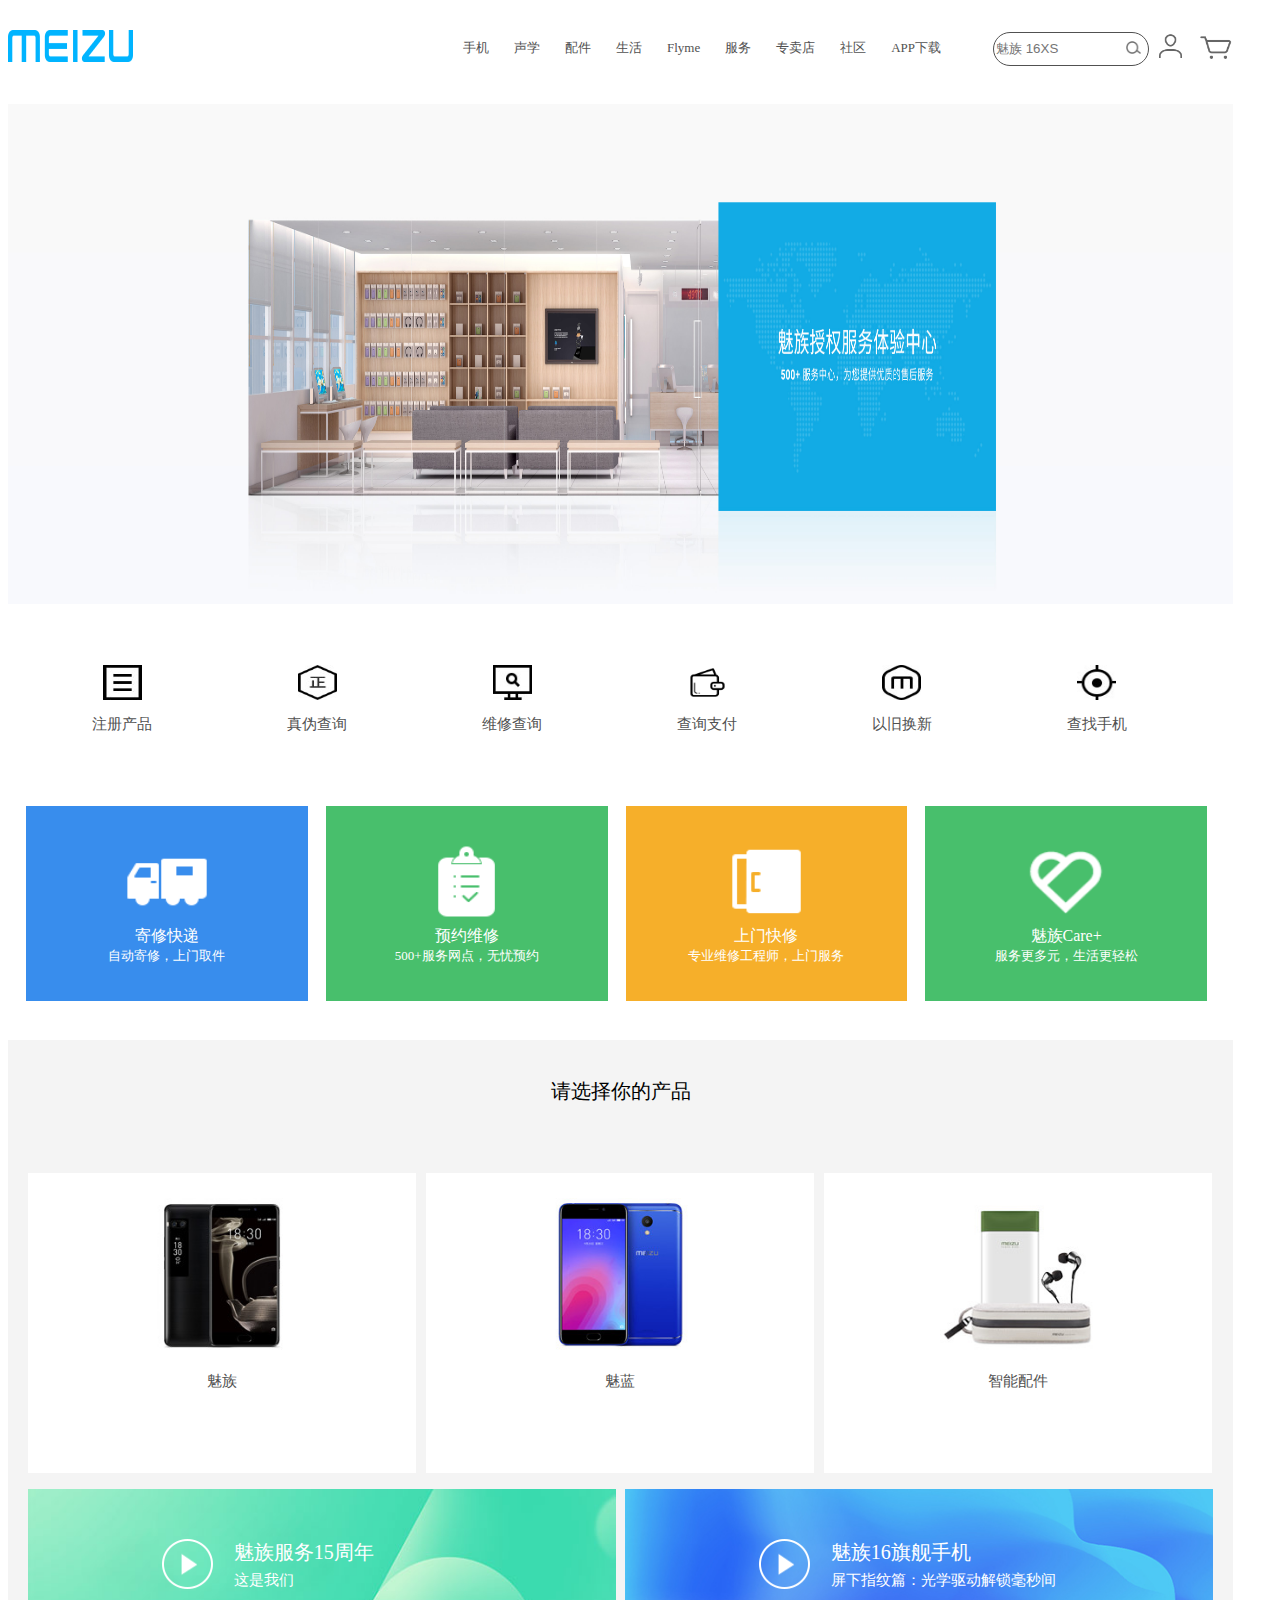
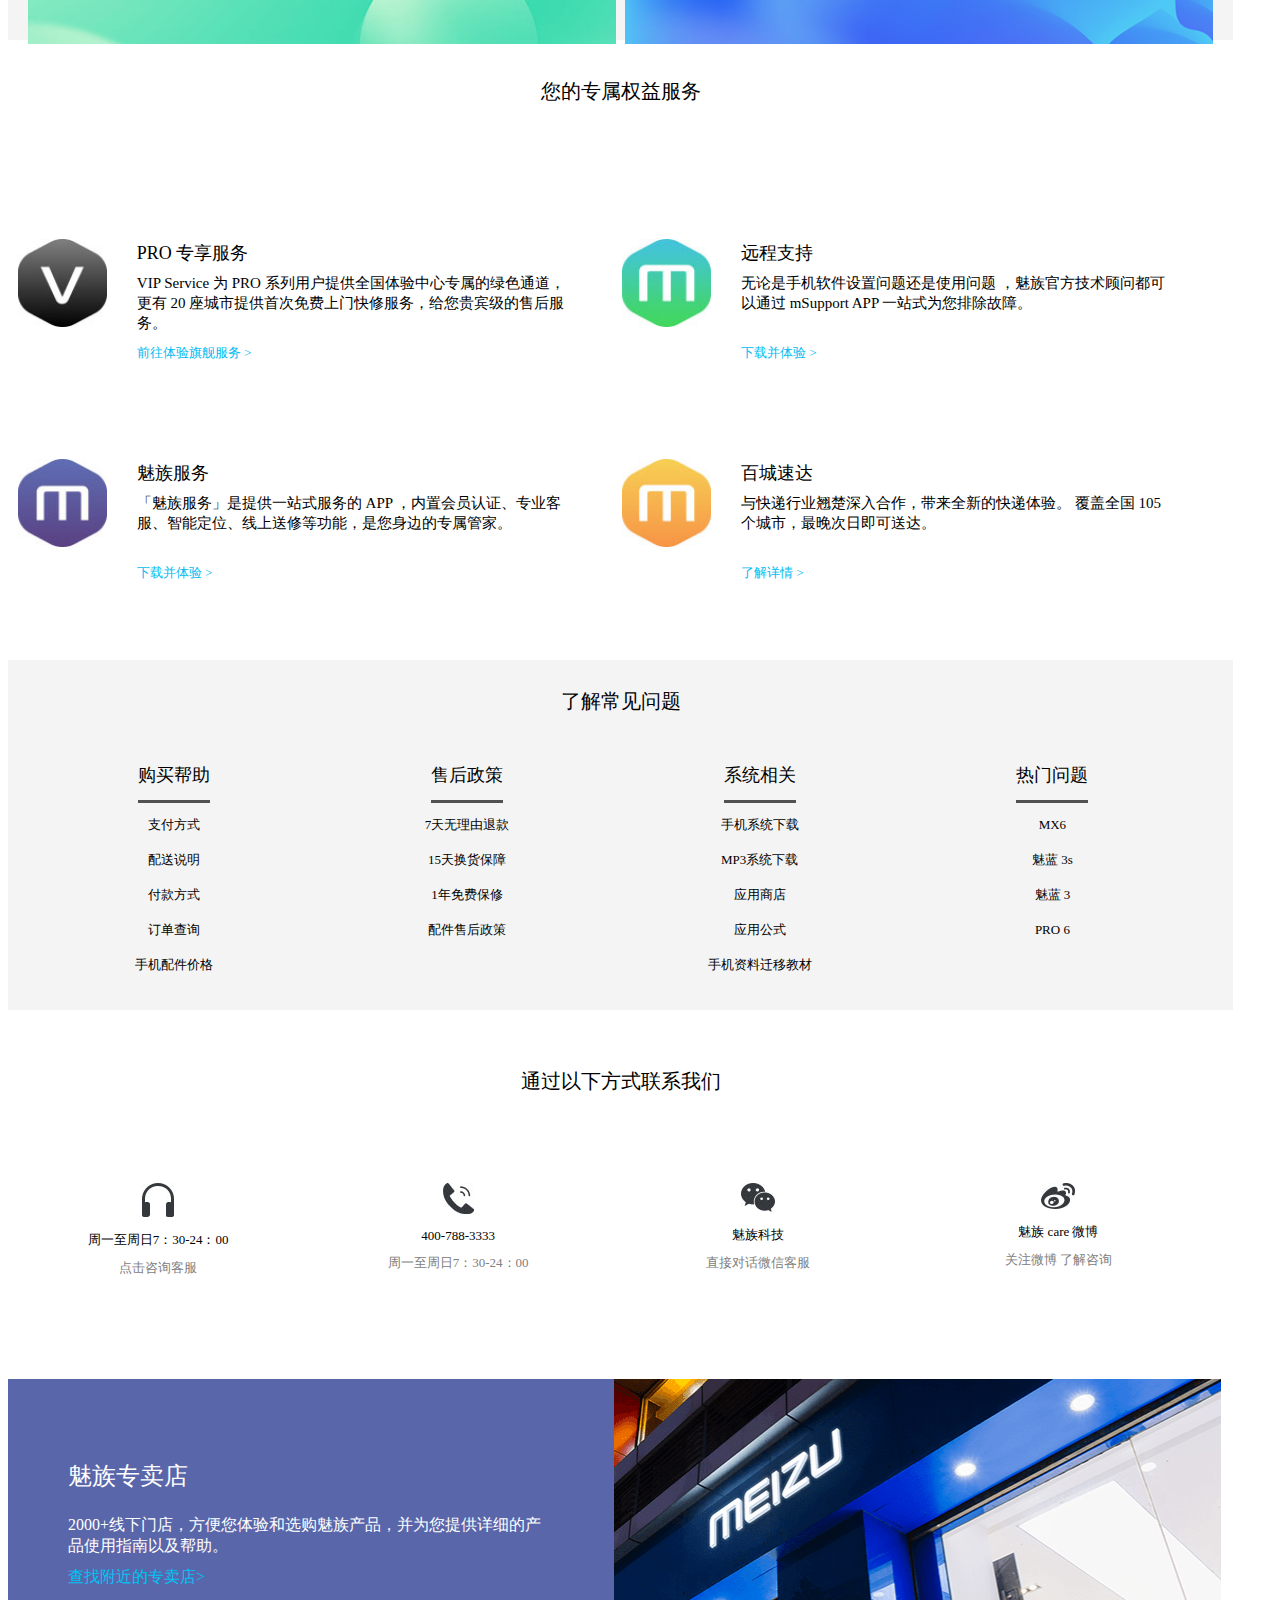
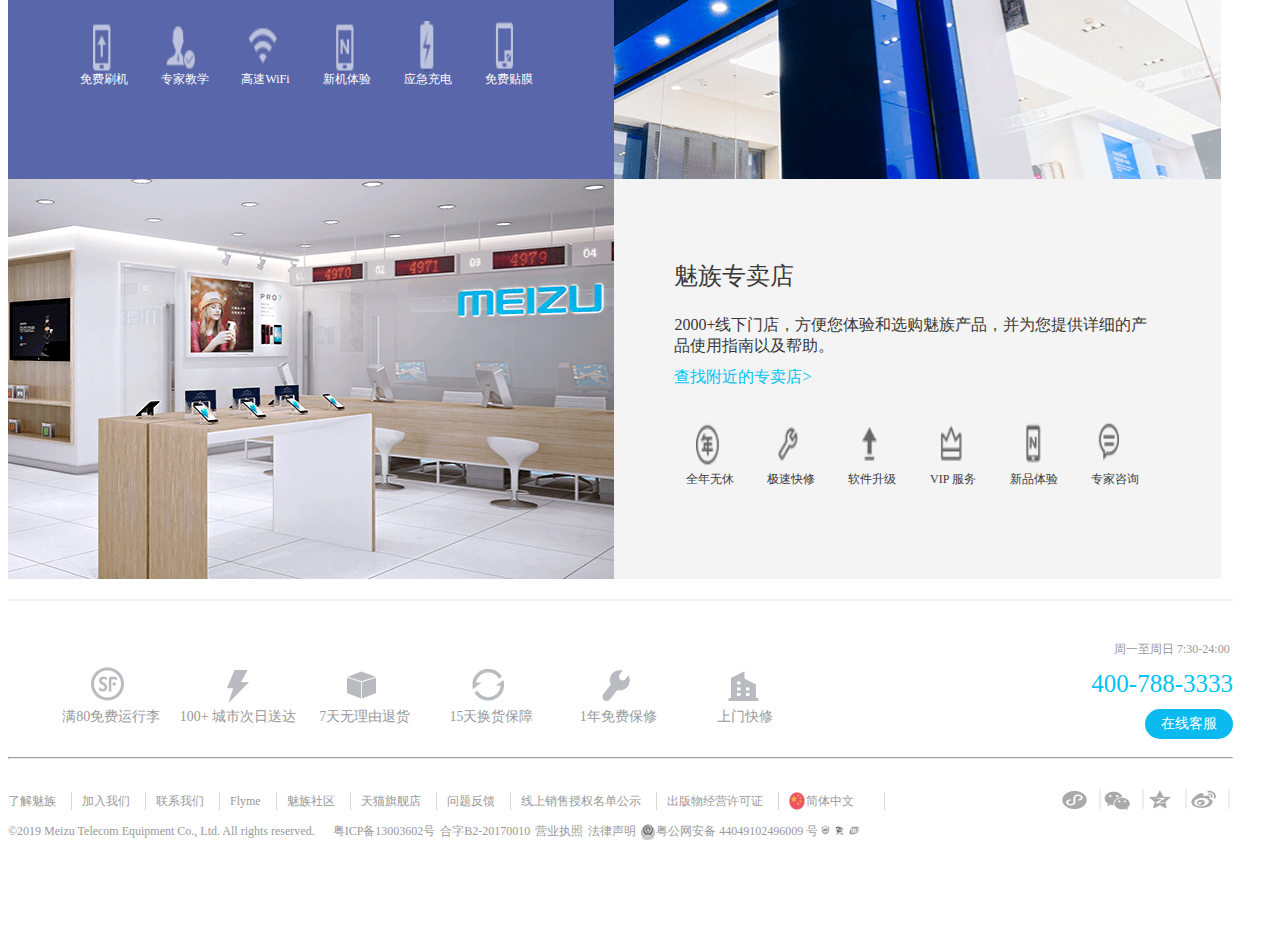
<file: index_service.html>
<!DOCTYPE html>
<html>
	<head>
		<meta charset="UTF-8">
		<title>服务支持-魅族官网</title>
		<link rel="stylesheet" href="css/index_service.css" />
	</head>
	<body>
	<div class="container theme-white">
		<div id="mz-header-container" >			
			<div class="mz-header">
    			<div class="mz-header-wrap-1240">
				    <div class="mz-header-logo">
			    		<a href="#">
				    <!--		<img src="img/mz-header/logo.png" />-->
					    </a>
				    </div>
				    <a class="mz-header-item mz-header-cart" id="mz-header-cart" href="#">
				    	
				    </a>
				    <div class="mz-header-item mz-header-user" id="mz-header-user">
				    	
				    </div>
			    	<div class="mz-header-item mz-header-search" id="mz-header-search">
			    		<input type="text" placeholder="魅族 16XS" />
			    		<a class="mz-header-icon-search"></a>
			    	</div>
			    	<div class="header-nav">
                    <ul class="mz-header-link" id="mz-header-link">
			    		<li id="mz-header-link-product-hd1" class="mz-header-link-product">
			    			<a class="mz-header-link-product-a" href="#">手机</a>
			    			<div id="mz-header-sub-hd1" class="mz-header-sub">
				                <ul class="mz-header-sub-wrap">
			    					<li>
			    						<div class="hd1-phone">
			    							<a href="#"></a>
			    						</div>
			    						<div class="title ">魅族16XS</div>
			    						<div class="price">￥1499</div>
			    					</li>
			    					<li>
			    						<div class="hd2-phone">
			    							<a href="#"></a>
			    						</div>
			    						<div class="title">魅族 16s</div>
			    						<div class="price">￥2699</div>
			    					</li>
			    					<li>
			    						<div class="hd3-phone">
			    							<a href="#"></a>
			    						</div>
			    						<div class="title">魅族 Note9</div>
			    						<div class="price">￥1199</div>
			    					</li>
			    					<li>
			    						<div class="hd4-phone">
			    							<a href="#"></a>
			    						</div>
			    						<div class="title">魅族 16th</div>
			    						<div class="price">￥2298</div>
			    					</li>
			    					<li>
			    						<div class="hd5-phone">
			    							<a href="#"></a>
			    						</div>
			    						<div class="title">魅族 16X</div>
			    						<div class="price">￥1598</div>
			    					</li>
			    					<li>
			    						<div class="hd6-phone">
			    							<a href="#"></a>
			    						</div>
			    						<div class="title">魅族  X8</div>
			    						<div class="price">￥1298</div>
			    					</li>
			    					<li>
			    						<div class="hd7-phone">
			    							<a href="#"></a>
			    						</div>
			    						<div class="title">魅族  Note8</div>
			    						<div class="price">￥999</div>
			    					</li>
			    					<li>
			    						<div class="hd8-phone">
			    							<a href="#"></a>
			    						</div>
			    						<div class="title">魅族  15</div>
			    						<div class="price">￥1498</div>
			    					</li>
			    					
			    				</ul>
			                </div>
			    		</li>
			    		<li id="mz-header-link-product-hd2" class="mz-header-link-product">
			    			<a class="mz-header-link-product-a" href="#">声学</a>
			    			<div id="mz-header-sub-hd2" class="mz-header-sub">
				                <ul class="mz-header-sub-wrap">
			    					<li>
			    						<div class="hd1-voice">
			    							<a href="#"></a>
			    						</div>
			    						<div class="title ">魅族  EP2C 耳机</div>
			    						<div class="price">￥129</div>
			    					</li>
			    					<li>
			    						<div class="hd2-voice">
			    							<a href="#"></a>
			    						</div>
			    						<div class="title">魅族 POP2 真无线蓝牙耳机</div>
			    						<div class="price">￥399</div>
			    					</li>
			    					<li>
			    						<div class="hd3-voice">
			    							<a href="#"></a>
			    						</div>
			    						<div class="title">魅族 HIFI 解码耳放</div>
			    						<div class="price">￥169</div>
			    					</li>
			    					<li>
			    						<div class="hd4-voice">
			    							<a href="#"></a>
			    						</div>
			    						<div class="title">魅族 EP63NC 无线降噪耳机</div>
			    						<div class="price">￥499</div>
			    					</li>
			    					<li>
			    						<div class="hd5-voice">
			    							<a href="#"></a>
			    						</div>
			    						<div class="title">魅族 Flow Bass 三单元耳机</div>
			    						<div class="price">￥379</div>
			    					</li>
			    					<li>
			    						<div class="hd6-voice">
			    							<a href="#"></a>
			    						</div>
			    						<div class="title">魅族 LIVE 四单元动铁耳机</div>
			    						<div class="price">￥1099</div>
			    					</li>
			    					<li>
			    						<div class="hd7-voice">
			    							<a href="#"></a>
			    						</div>
			    						<div class="title">魅族 HALO 激光蓝牙耳机</div>
			    						<div class="price">￥499</div>
			    					</li>
			    					<li>
			    						<div class="hd8-voice">
			    							<a href="#"></a>
			    						</div>
			    						<div class="title">魅蓝 EP52 蓝牙耳机</div>
			    						<div class="price">￥199</div>
			    					</li>
			    					
			    				</ul>
			                </div>
			    		</li>
			    		<li id="mz-header-link-product-hd3" class="mz-header-link-product">
			    			<a class="mz-header-link-product-a" href="#">配件</a>
			    			<div id="mz-header-sub-hd3" class="mz-header-sub">
				                <ul class="mz-header-sub-wrap">
			    					<li>
			    						<div class="hd1-fittings">
			    							<a href="#"></a>
			    						</div>
			    						<div class="title ">魅族 16s 壳膜套装</div>
			    						<div class="price">￥39</div>
			    					</li>
			    					<li>
			    						<div class="hd2-fittings">
			    							<a href="#"></a>
			    						</div>
			    						<div class="title">魅族移动电源3</div>
			    						<div class="price">￥79</div>
			    					</li>
			    					<li>
			    						<div class="hd3-fittings">
			    							<a href="#"></a>
			    						</div>
			    						<div class="title">魅族无线充电器</div>
			    						<div class="price">￥99</div>
			    					</li>
			    					<li>
			    						<div class="hd4-fittings">
			    							<a href="#"></a>
			    						</div>
			    						<div class="title">魅族 Type-C 2.0数据线</div>
			    						<div class="price">￥49</div>
			    					</li>
			    					<li>
			    						<div class="hd5-fittings">
			    							<a href="#"></a>
			    						</div>
			    						<div class="title">魅族 Micro USB 数据线</div>
			    						<div class="price">￥29</div>
			    					</li>
			    					<li>
			    						<div class="hd6-fittings">
			    							<a href="#"></a>
			    						</div>
			    						<div class="title">快充电源适配器（UP0830S）</div>
			    						<div class="price">￥69</div>
			    					</li>
			    					<li>
			    						<div class="hd7-fittings">
			    							<a href="#"></a>
			    						</div>
			    						<div class="title">魅族 16th 高透保护膜</div>
			    						<div class="price">￥19</div>
			    					</li>
			    					<li>
			    						<div class="hd8-fittings">
			    							<a href="#"></a>
			    						</div>
			    						<div class="title">魅族 16th Plus 亲肤保护壳</div>
			    						<div class="price">￥29</div>
			    					</li>
			    				
			    				</ul>
			                </div>
			    		</li>
			    		<li id="mz-header-link-product-hd4" class="mz-header-link-product">
			    			<a class="mz-header-link-product-a" href="#">生活</a>
			    			<div id="mz-header-sub-hd4" class="mz-header-sub">
				                <ul class="mz-header-sub-wrap-1">
			    					<li>
			    						<div class="hd1-life">
			    							<a href="#"></a>
			    						</div>
			    						<div class="title ">魅族星球探索 鼠标垫</div>
			    						<div class="price">￥69</div>
			    					</li>
			    					<li>
			    						<div class="hd2-life">
			    							<a href="#"></a>
			    						</div>
			    						<div class="title">魅族星球探索 帆布袋</div>
			    						<div class="price">￥69</div>
			    					</li>
			    					<li>
			    						<div class="hd3-life">
			    							<a href="#"></a>
			    						</div>
			    						<div class="title">魅族极简都市双肩包</div>
			    						<div class="price">￥179</div>
			    					</li>
			    					<li>
			    						<div class="hd4-life">
			    							<a href="#"></a>
			    						</div>
			    						<div class="title">魅族路由器 极速版</div>
			    						<div class="price">￥99</div>
			    					</li>
			    					<li>
			    						<div class="hd5-life">
			    							<a href="#"></a>
			    						</div>
			    						<div class="title">魅族 Mini 线控自拍杆</div>
			    						<div class="price">￥59</div>
			    					</li>
			    					<li>
			    						<div class="hd6-life">
			    							<a href="#"></a>
			    						</div>
			    						<div class="title">Everyday 乐游系列 酷 MA 萌定制版</div>
			    						<div class="price">￥599</div>
			    					</li>
			    					
			    				</ul>
			                </div>
			    		</li>
			    		<li id="mz-header-link-product-hd5" class="mz-header-link-product">
			    			<a class="mz-header-link-product-a" href="#">Flyme</a>
			    			
			    		</li>
			    		<li id="mz-header-link-product-hd6" class="mz-header-link-product">
			    			<a class="mz-header-link-product-a" href="#">服务</a>
			    			
			    		</li>
			    		<li id="mz-header-link-product-hd7" class="mz-header-link-product">
			    			<a class="mz-header-link-product-a" href="#">专卖店</a>
			    			
			    		</li>
			    		<li id="mz-header-link-product-hd8" class="mz-header-link-product">
			    			<a class="mz-header-link-product-a" href="#">社区</a>
			    			
			    		</li>
			    		<li id="mz-header-link-product-hd9" class="mz-header-link-product">
			    			<a class="mz-header-link-product-a" href="#">APP下载</a>
			    			<div id="mz-header-sub-hd9" class="mz-header-sub">
				                <ul class="hd9">
			    					<a href="#"></a>	
			    				</ul>
			                </div>
			    		</li>
			    	</ul>
			        </div>
			    </div>
			</div>
            
		</div>	    
	    <div class="container JSWrapperWidth">
	    	<div class="index-banner" id="index-banner">
	    		<div class="carousel">
			        <div class="lb_div">
				        <img src="img/index-banner/f9C8zFwHIJvtMNOpQnlTUkWjhZgdLAD2.jpg" style="" width="1250px" height="500px"/>
				        <img src="img/index-banner/2d714d73-7fd2-4969-91ed-bb938db0a3b9.jpg" style="" width="1250px" height="500px"/>
				        <img src="img/index-banner/97aae92e-bea3-4885-8603-892a6a6ad3a5.jpg" style="" width="1250px" height="500px"/>
				        <img src="img/index-banner/87c644e6-49df-4724-9cd4-b13fa6d80837.jpg" style="" width="1260px" height="500px"/>
				        <img src="img/index-banner/fA854F30zJvutNrqQoSTUVWnYZamlieh.jpg" style="" width="1250px" height="500px"/>
			        </div>
		        </div> 			
	    	</div>
	    	<div class="index-container" id="index-container">
	    		<div class="index-section index-service-section">
	    			<div class="section-box section-swiper-box">
	    				<ul>
	    					<li class="zccp">
	    						<div class="service-choose-link zccp">
	    							<a href="#">
	    								<img src="img/index-service/register.jpg" />
	    							</a>
	    						</div>
	    						<div class="title service-title service-zccp">
	    							<span>注册产品</span>
	    						</div>
	    					</li>
	    					<li>
	    						<div class="service-choose-link zwcx">
	    							<a href="#">
	    								<img src="img/index-service/authenticity.jpg" />
	    							</a>
	    						</div>
	    						<div class="title service-title service-zwcx">
	    							<span>真伪查询</span>
	    						</div>
	    					</li>
	    					<li>
	    						<div class="service-choose-link wxcx">
	    							<a href="#">
	    								<img src="img/index-service/service-repair.jpg" />
	    							</a>
	    						</div>
	    						<div class="title service-title service-wxcx">
	    							<span>维修查询</span>
	    						</div>
	    					</li>
	    					<li>
	    						<div class="service-choose-link cxzf">
	    							<a href="#">
	    								<img src="img/index-service/service-sale.png" />
	    							</a>
	    						</div>
	    						<div class="title service-title service-cxzf">
	    							<span>查询支付</span>
	    						</div>
	    					</li>
	    					<li>
	    						<div class="service-choose-link yjhx">
	    							<a href="#">
	    								<img src="img/index-service/mcycle.jpg" />
	    							</a>
	    						</div>
	    						<div class="title service-title service-yjhx">
	    							<span>以旧换新</span>
	    						</div>
	    					</li>
	    					<li>
	    						<div class="service-choose-link czsj">
	    							<a href="#">
	    								<img src="img/index-service/finder.jpg" />
	    							</a>
	    						</div>
	    						<div class="title service-title service-czsj">
	    							<span>查找手机</span>
	    						</div>
	    					</li>
	    	
	    				</ul>
	    			</div>
	    		    <div class="section-box section-services-box">
	    		    	<ul class="more-service">
	    					<li class="service1">
	    						
	    						<div class="">
	    							<a href="#">
	    								<img src="img/index-service-icon/service-icon01_18d18ef.png" />
	    							</a>
	    						
	    						<div class="title service-title02 zccp">
	    							<span>寄修快递</span>							
	    						</div>
	    						<div class="service-info">
	    							<span>自动寄修，上门取件</span>
	    						</div>
	    					</li>
	    					<li class="service2">
	    						<div class="">
	    							<a href="#">
	    								<img src="img/index-service-icon/service-icon02_903d6fb.png" />
	    							</a>
	    						</div>
	    						<div class="title service-title02 service-zwcx">
	    							<span>预约维修</span>
	    						</div>
	    						<div class="service-info">
	    							<span>500+服务网点，无忧预约</span>
	    						</div>
	    					</li>
	    					<li class="service3">
	    						<div class="">
	    							<a href="#">
	    								<img src="img/index-service-icon/service-icon03_7439a68.png" />
	    							</a>
	    						</div>
	    						<div class="title service-title02 service-wxcx">
	    							<span>上门快修</span>
	    						</div>
	    						<div class="service-info">
	    							<span>专业维修工程师，上门服务</span>
	    						</div>
	    					</li>
	    					<li class="service4">
	    						<div class="">
	    							<a href="#">
	    								<img src="img/index-service-icon/service-icon04_5aa454f.png" />
	    							</a>
	    						</div>
	    						<div class="title service-title02 service-cxzf">
	    							<span>魅族Care+</span>
	    						</div>
	    						<div class="service-info">
	    							<span>服务更多元，生活更轻松</span>
	    						</div>
	    					</li>
	    				</ul>
	    		    </div>
	    		</div>
	    		<div class="index-section index-product-section">
	    			<div class="center-wrapper">
	    				<p class="section-title">请选择你的产品</p>
	    				<div class="section-box">
	    					<ul class="product-type">
	    						<li>
	    							<div class="">
	    							<a href="#">
	    								<img src="img/index-product/meizu_511a115.jpg" />
	    							</a>
	    						</div>
	    						<div class="title service-title">
	    							<span>魅族</span>
	    						</div>
	    						</li>
	    						<li>
	    							<div class="">
	    							<a href="#">
	    								<img src="img/index-product/meilan_ea9159c.jpg" />
	    							</a>
	    						</div>
	    						<div class="title service-title">
	    							<span>魅蓝</span>
	    						</div>
	    						</li>
	    						<li>
	    							<div class="">
	    							<a href="#">
	    								<img src="img/index-product/accessory_ee4a951.jpg" />
	    							</a>
	    						</div>
	    						<div class="title service-title ">
	    							<span>智能配件</span>
	    						</div>
	    						</li>
	    					</ul>
	    					<ul class="product-video" id="product-video">
	    						<div class="last1">
	    							<a href="#">
	    								<span class="video-icon">
	    									<img src="img/index-product-video/video.png" />
	    								</span>
	    								<span class="video-tit">魅族服务15周年</span>
	    								<span class="video-desc">这是我们</span>
	    							</a>
	    						</div>
	    						<div class="last2">
	    							<a href="#">
	    								<span class="video-icon">
	    									<img src="img/index-product-video/video.png" />
	    								</span>
	    								<span class="video-tit">魅族16旗舰手机</span>
	    								<span class="video-desc">屏下指纹篇：光学驱动解锁毫秒间</span>
	    							</a>
	    						</div>
	    					</ul>
	    				</div>
	    			
	    			</div>
	    		</div>
	    		<div class="index-section index-vipservice-section">
	    			<div class="center-wrapper">
	    				<div class="section-title vipservice-section-title">您的专属权益服务</div>
	    				<div class="section-box">
	    					<ul class="vipservice-list">
	    						<li class="vip vip1">
	    							<div class="vip-ico vip-ico1"></div>
	    							<div class="vip-info">
	    								<div class="tit">PRO 专享服务</div>
	    								<div class="info">VIP Service 为 PRO 系列用户提供全国体验中心专属的绿色通道，更有 20 座城市提供首次免费上门快修服务，给您贵宾级的售后服务。</div>
	    								<div class="link">
	    									<a href="#">前往体验旗舰服务 ></a>
	    								</div>
	    							</div>
	    						</li>
	    						<li class="vip vip2">
	    							<div class="vip-ico vip-ico2"></div>
	    							<div class="vip-info">
	    								<div class="tit">远程支持</div>
	    								<div class="info">无论是手机软件设置问题还是使用问题 ，魅族官方技术顾问都可以通过 mSupport  APP 一站式为您排除故障。</div>
	    								<div class="link">
	    									<a href="#">下载并体验 ></a>
	    								</div>
	    							</div>
	    						</li>
	    						<li class="vip vip3">
	    							<div class="vip-ico vip-ico3"></div>
	    							<div class="vip-info">
	    								<div class="tit">魅族服务</div>
	    								<div class="info">「魅族服务」是提供一站式服务的 APP ，内置会员认证、专业客服、智能定位、线上送修等功能，是您身边的专属管家。</div>
	    								<div class="link">
	    									<a href="#">下载并体验 ></a>
	    								</div>
	    							</div>
	    						</li>
	    						<li class="vip vip4">
	    							<div class="vip-ico vip-ico4"></div>
	    							<div class="vip-info">
	    								<div class="tit">百城速达</div>
	    								<div class="info">与快递行业翘楚深入合作，带来全新的快递体验。 覆盖全国 105 个城市，最晚次日即可送达。</div>
	    								<div class="link">
	    									<a href="#">了解详情 ></a>
	    								</div>
	    							</div>
	    						</li>
	    					</ul>
	    				</div>
	    			</div>
	    		</div>
	    		<div class="index-section index-question-section">
	    			<div class="center-wrapper">
	    				<p class="section-title question-section-title">了解常见问题</p>
	    				<div class="question-section-box">
	    					<ul class="question-list">
	    						<li class="question-item">
	    							<a href="#" class="question-list-title">购买帮助</a>
	    							<ul class="question-list-detail">
	    								<li class="question-link">
	    									<a href="#">支付方式</a>
	    								</li>
	    								<li class="question-link">
	    									<a href="#">配送说明</a>
	    								</li>
	    								<li class="question-link">
	    									<a href="#">付款方式</a>
	    								</li>
	    								<li class="question-link">
	    									<a href="#">订单查询</a>
	    								</li>
	    								<li class="question-link">
	    									<a href="#">手机配件价格</a>
	    								</li>
	    							</ul>
	    						</li>
	    						<li class="question-item">
	    							<a href="#" class="question-list-title">售后政策</a>
	    							<ul class="question-list-detail">
	    								<li class="question-link">
	    									<a href="#">7天无理由退款</a>
	    								</li>
	    								<li class="question-link">
	    									<a href="#">15天换货保障</a>
	    								</li>
	    								<li class="question-link">
	    									<a href="#">1年免费保修</a>
	    								</li>
	    								<li class="question-link">
	    									<a href="#">配件售后政策</a>
	    								</li>
	    								
	    							</ul>
	    						</li>
	    						<li class="question-item">
	    							<a href="#" class="question-list-title">系统相关</a>
	    							<ul class="question-list-detail">
	    								<li class="question-link">
	    									<a href="#">手机系统下载</a>
	    								</li>
	    								<li class="question-link">
	    									<a href="#">MP3系统下载</a>
	    								</li>
	    								<li class="question-link">
	    									<a href="#">应用商店</a>
	    								</li>
	    								<li class="question-link">
	    									<a href="#">应用公式</a>
	    								</li>
	    								<li class="question-link">
	    									<a href="#">手机资料迁移教材</a>
	    								</li>
	    							</ul>
	    						</li>
	    						<li class="question-item">
	    							<a href="#" class="question-list-title">热门问题</a>
	    							<ul class="question-list-detail">
	    								<li class="question-link">
	    									<a href="#">MX6</a>
	    								</li>
	    								<li class="question-link">
	    									<a href="#">魅蓝 3s</a>
	    								</li>
	    								<li class="question-link">
	    									<a href="#">魅蓝 3</a>
	    								</li>
	    								<li class="question-link">
	    									<a href="#">PRO 6</a>
	    								</li>
	    								
	    							</ul>
	    						</li>
	    					</ul>
	    				</div>
	    			</div>
	    		</div>
	    		<div class="index-section index-contact-section">
	    			<div class="center-wrapper">
	    				<p class="section-title contact-section-title">
	    					通过以下方式联系我们
	    				</p>
	    				<div class="section-box section-contact-box">
	    					<ul class="contact-us">
	    						<li>
	    							<a href="#" class="contact-link online">
	    								<div class="contact-icon">
	    									<img src="img/contact-icon/contact-icon01.jpg" />
	    								</div>
	    								<div class="contact-title">周一至周日7：30-24：00</div>
	    								<div class="contact-tips">点击咨询客服</div>
	    							</a>
	    						</li>
	    						<li>
	    							<a href="#" class="contact-link phone">
	    								<div class="contact-icon">
	    									<img src="img/contact-icon/contact-icon02.jpg" />
	    								</div>
	    								<div class="contact-title">400-788-3333</div>
	    								<div class="contact-tips">周一至周日7：30-24：00</div>
	    							</a>
	    						</li>
	    						<li>
	    							<a href="#" class="contact-link weixin">
	    								<div class="contact-icon">
	    									<img src="img/contact-icon/contact-icon03.jpg" />
	    								</div>
	    								<div class="contact-title">魅族科技</div>
	    								<div class="contact-tips">直接对话微信客服</div>
	    								<div  class="weixin-hover">
	    									<img src="img/contact-icon/weixin.jpg" />
	    								</div>
	    							</a>
	    						</li>
	    						<li>
	    							<a href="#" class="contact-link weibo">
	    								<div class="contact-icon">
	    									<img src="img/contact-icon/contact-icon04.jpg" />
	    								</div>
	    								<div class="contact-title">魅族 care 微博</div>
	    								<div class="contact-tips">关注微博 了解咨询</div>
	    							</a>
	    						</li>
	    					</ul>
	    				</div>
	    			</div>
	    		</div>
	    		<div class="index-section index-boutique-section">
	    			<div class="center-wrapper">
	    				<div class="section-box section-boutique-box">
	    					<ul>
	    						<li class="boutique-box boutique-box-1">
	    							<div class="boutique-box-item bgColor">
	    							<p class="boutique-tit">魅族专卖店</p>
	    							<p class="boutique-desc">2000+线下门店，方便您体验和选购魅族产品，并为您提供详细的产品使用指南以及帮助。</p>
	    							<p class="boutique-link">查找附近的专卖店></p>
	    							<ul class="boutique-icons">
	    								<li class="boutique-icon boutique-icon1">
	    									<div class="boutique-icon1-1"></div>
	    									<span>免费刷机</span>
	    								</li>
	    								<li class="boutique-icon boutique-icon2">
	    									<div class="boutique-icon1-2"></div>
	    									<span>专家教学</span>
	    								</li>
	    								<li class="boutique-icon boutique-icon3">
	    									<div class="boutique-icon1-3"></div>
	    									<span>高速WiFi</span>
	    								</li>
	    								<li class="boutique-icon boutique-icon4">
	    									<div class="boutique-icon1-4"></div>
	    									<span>新机体验</span>
	    								</li>
	    								<li class="boutique-icon boutique-icon5">
	    									<div class="boutique-icon1-5"></div>
	    									<span>应急充电</span>
	    								</li>
	    								<li class="boutique-icon boutique-icon6">
	    									<div class="boutique-icon1-6"></div>
	    									<span>免费贴膜</span>
	    								</li>
	    							</ul>
	    							</div>
	    						</li>
	    						<li class="boutique-box boutique-box-2"></li>
	    						<li class="boutique-box boutique-box-3"></li>
	    						<li class="boutique-box boutique-box-4">
	    							<div class="boutique-box-item bgColor">
	    							<p class="boutique-tit">魅族专卖店</p>
	    							<p class="boutique-desc">2000+线下门店，方便您体验和选购魅族产品，并为您提供详细的产品使用指南以及帮助。</p>
	    							<p class="boutique-link">查找附近的专卖店></p>
	    							<ul class="boutique-icons">
	    								<li class="boutique-icon boutique-icon1">
	    									<div class="boutique-icon1-1"></div>
	    									<span>全年无休</span>
	    								</li>
	    								<li class="boutique-icon boutique-icon2">
	    									<div class="boutique-icon1-2"></div>
	    									<span>极速快修</span>
	    								</li>
	    								<li class="boutique-icon boutique-icon3">
	    									<div class="boutique-icon1-3"></div>
	    									<span>软件升级</span>
	    								</li>
	    								<li class="boutique-icon boutique-icon4">
	    									<div class="boutique-icon1-4"></div>
	    									<span>VIP 服务</span>
	    								</li>
	    								<li class="boutique-icon boutique-icon5">
	    									<div class="boutique-icon1-5"></div>
	    									<span>新品体验</span>
	    								</li>
	    								<li class="boutique-icon boutique-icon6">
	    									<div class="boutique-icon1-6"></div>
	    									<span>专家咨询</span>
	    								</li>
	    							</ul>
	    							</div>
	    						</li>
	    					</ul>
	    				</div>
	    			</div>
	    		</div>
	    		<div class="index-section index-back-section">
	    			 <div class="back-to-top">
	    			 	
	    			 	<span><a href="#">返回顶部</a></span>
	    			 	
	    			 </div>
	    		</div>
	    	</div>
	    
	    </div>
	    <div id="mz-footer" class="mz-footer">
	    	<div class="mz-footer-link">
	    		<div class="mz-footer-wrap">
	    			<div class="mz-row">
	    				<div class="mz-footer-service" id="mz-footer-service">
	    					<ul>
	    						<li>
	    							<a href="#">
	    								<img src="img/mz-footer-service/mz-footer-service-1.png" />
	    								<div>满80免费运行李</div>
	    							</a>
	    						</li>
	    						<li>
	    							<a href="#">
	    								<img src="img/mz-footer-service/mz-footer-service-2.png" />
	    								<div>100+ 城市次日送达</div>
	    							</a>
	    						</li>
	    						<li>
	    							<a href="#">
	    								<img src="img/mz-footer-service/mz-footer-service-3.png" />
	    								<div>7天无理由退货</div>
	    							</a>
	    						</li>
	    						<li>
	    							<a href="#">
	    								<img src="img/mz-footer-service/mz-footer-service-4.png" />
	    								<div>15天换货保障</div>
	    							</a>
	    						</li>
	    						<li>
	    							<a href="#">
	    								<img src="img/mz-footer-service/mz-footer-service-5.png" />
	    								<div>1年免费保修</div>
	    							</a>
	    						</li>
	    						<li>
	    							<a href="#">
	    								<img src="img/mz-footer-service/mz-footer-service-6.png" />
	    								<div>上门快修</div>
	    							</a>
	    						</li>
	    						
	    					</ul>
	    				</div>
	    				<div class="onlive-server">
	    					<span>周一至周日 7:30-24:00</span>
	                        <p class="tel">400-788-3333</p>
	                        <a class="onlive-btn">在线客服</a>
	    				</div>
	    			</div>
	    			<hr class="footer-hr">
	    			<div class="mz-footer-co">
	    				<div class="mz-row">
	    					<div class="mz-footer-info">
	    						<div class="mz-footer-info-left">
	    							<ul class="clearfix" id="meizu-footer-links">
	    								<li>
                                            <a href="#">
                                            	了解魅族
                                            </a>
	    								</li>
	    								<li>
	    									<a href="#">加入我们</a>
	    								</li>
	    								<li>
	    									<a href="#">联系我们</a>
	    								</li>
	    								<li>
	    									<a href="#">Flyme</a>
	    								</li>
	    								<li>
	    									<a href="#">魅族社区</a>
	    								</li>
	    								<li>
	    									<a href="#">天猫旗舰店</a>
	    								</li>
	    								<li>
	    									<a href="#">问题反馈</a>
	    								</li>
	    								<li>
	    									<a href="#">线上销售授权名单公示</a>
	    								</li>
	    								<li>
	    									<a href="#">出版物经营许可证</a>
	    								</li>
	    								<li class="no-border mz-footer-langList" id="mz-footer-langList">
	    									<div class="mz-footer-language" id="mz-footer-language">
	    										<a class="button-language language-1">
	    										<div class="icon-lang-logo icon-lang-logo-cn">简体中文</div>
	    									   </a>
	    									</div>
	    								    <div class="modal-lang-body" id="modal-lang-body">
	    								    	<ul class="lang_list_"  id="lang_list_">
	    								    		<li class="footerLi">
	    								    			<a class="button-language language-1">
	    										            <div class="icon-lang-logo icon-lang-logo-cn">简体中文</div>
	    									            </a>
	    								    		</li>
	    								    		<li class="footerLi">
	    								    			<a class="button-language language-2">
	    										            <div class="icon-lang-logo icon-lang-logo-cn">繁體中文</div>
	    									            </a>
	    								    		</li>
	    								    		<li class="footerLi">
	    								    			<a class="button-language language-3">
	    										            <div class="icon-lang-logo icon-lang-logo-cn">English</div>
	    									            </a>
	    								    		</li>
	    								    		<li class="footerLi">
	    								    			<a class="button-language language-4">
	    										            <div class="icon-lang-logo icon-lang-logo-cn">Русский</div>
	    									            </a>
	    								    		</li>
	    								    		<li>
	    								    		    <a class="button-language language-5">
	    										            <div class="icon-lang-logo icon-lang-logo-cn">Україна</div>
	    									            </a>
	    								            </li>
	    								    		<li class="footerLi">
	    								    			<a class="button-language language-6">
	    										            <div class="icon-lang-logo icon-lang-logo-cn">Türkiye</div>
	    									            </a>
	    								    		</li>
	    								    		<li class="footerLi">
	    								    			<a class="button-language language-7">
	    										            <div class="icon-lang-logo icon-lang-logo-cn">India</div>
	    									            </a>
	    								    		</li>
	    								    	</ul>
	    								    </div>
	    								</li>
	    							</ul>
	    						    <div class="mz-footer-certificate">
                                        <p> ©2019 Meizu Telecom Equipment Co., Ltd. All rights reserved.</p>
                                        <a href="#">粤ICP备13003602号</a>
                                        <a hred#>合字B2-20170010 </a>
                                        <a href="#">营业执照</a>
                                        <a href="#">法律声明</a>
                                        <div class="footer-info-record">                                                                                                                                                              
                                        	 粤公网安备 44049102496009 号
                                        </div>
                                        <a href="#">
                                        	<div class="footer-info-lice">
                                        		<img src="img/footer-info/footer-info-1.png" />
                                        	</div>
                                        </a>
                                        <a href="#">
                                            <div class="footer-info-wel" >
                                            	<img src="img/footer-info/footer-info-3.png" />
                                            </div>
                                        </a>
                                        <a href="#">
                                        	<div class="footer-info-trust">
                                        		<img src="img/footer-info/footer-info-5.png" />
                                        	</div>
                                        </a>
                                    </div>
	    						</div>
	    						<div class="ii-subscribe">
	    							<ul>
	    								<li>
	    									<a href="#" class="ii_subscribe">
	    										<div class="ii-subscribe-img-1">
	    										    <img src="img/ii-subscribe/ii-subscribe-img -1.png" width="80%" height="20px"/>
	    									    </div>
	    									    <div class="ii-img_1">
	    									    	<img src="img/ii-subscribe/ii-1-hover.png" width="150px"/>
	    									    </div>
	    									</a>
	    									<span class="ii-hr"></span>
	    								</li>
	    								<li>
	    									<a href="#"  class="ii_subscribe_weixin">
	    										<div class="ii-subscribe-img-2">
	    										    <img src="img/ii-subscribe/ii-subscribe-img -2.png" width="80%" height="20px"/>
	    									    </div>
	    									    <div class="ii-img_2">
	    									    	<img src="img/contact-icon/weixin.jpg" width="150px"/>
	    									    </div>
	    									</a>
	    									<span class="ii-hr"></span>
	    								</li>
	    								<li>
	    									<a href="#" >
	    										<div class="ii-subscribe-img-3">
	    										    <img src="img/ii-subscribe/ii-subscribe-img -3.png" width="80%" height="20px"/>
	    									    </div>
	    									</a>
	    									<span class="ii-hr"></span>
	    								</li>
	    								<li>
	    									<a href="#" >
	    										<div class="ii-subscribe-img-4">
	    										    <img src="img/ii-subscribe/ii-subscribe-img -4.png" width="80%" height="20px"/>
	    									    </div>
	    									</a>
	    									<span class="ii-hr"></span>
	    								</li>
	    							</ul>
	    						</div>
	    					</div>
	    				</div>
	    			</div>
	    		</div>    		
	    	</div>
	    </div>
	</div>
	
</body>
</html>
</file>
<file: css/index_service.css>
ul{
	list-style:none ;
}
a:link{
	text-decoration: none;
}

#mz-header-container{
	border: 0px solid black;
	position: relative;
	height: 83px;
	padding: 0;
	width: 1225px;
}
.mz-header-wrap-1240{
	
}
.mz-header-logo{
	border: 0px solid red;
	position: relative;
	display: inline-block;
	height: 80px;
	line-height: 110px;
	width: 125px;	
	background: url(../img/mz-header/logo.png) no-repeat;
	background-size: 100% 40%;
	background-position:0 45%;
	float: left;
}
.mz-header-link{
	border: 0px solid red;
	display: inline-block;
	float: right;
	margin-top: 0;
	height: 80px;
	padding: 0;
	width: 530px

}
.mz-header-link-product{
	border: 0px solid black;
	height: 80px;
	line-height: 80px;	
	float: left;
	right: 0;
	margin-right: 25px;	
	text-align: center;
	font-size: 13px;
}
.mz-header-link-product a{
	color: #515151;
}
.mz-header-link-product a:hover{
	color: #00C3F5;
}

.mz-header-cart{
	border: 0px solid red;
	float: right;
	position: relative;
	display: inline-block;
	height: 80px;
	line-height: 80px;
	width: 35px;	
	background: url(../img/mz-header/shopping-cart.png) no-repeat;
	background-size: 100% 40%;
	background-position:0 45%;
	margin-left: 10px;
}
.mz-header-user{
	border: 0px solid red;
	float: right;
	position: relative;
	display: inline-block;
	height: 80px;
	line-height: 80px;
	width: 35px;	
	background:url(../img/mz-header/icon-user.png) no-repeat;
	background-size: 100% 40%;
	background-position:0 45%;
	margin-left: 10px;
}
.mz-header-search{
	border: 0px solid red;
	float: right;
	position: relative;
	display: inline-block;
	height: 80px;
	line-height: 80px;	
     width:150px;
}
.mz-header-search input{
	width: 100%;
	border: 1px solid #515151;
	background:url(../img/mz-header/search.png) no-repeat;
	background-size: 10% 40%;
	background-position:95% 45%;
	height: 30px;
	border-radius: 20px;
}
.mz-header-sub{
	border: 0px solid red;
	display: none;
	width: 1225px;
	position: absolute;
	height: 160px;
	z-index: 99999;
	background: white;
}

.mz-header-link-product:hover .mz-header-sub{
	display: block;
}
.mz-header-sub-wrap{
	border: 0px solid black;
	padding: 0;
	height: 150px;
	position:absolute;
	width:1225px	
}
.mz-header-sub-wrap li{
	width: 11.5%;
	height: 150px;
	border: 0px solid blue;
	font-size: 10px;
	text-align: center;
	margin-top: 0px;
	margin-left:5px ;
	display: inline-block;
}
.mz-header-sub-wrap-1{
	border: 0px solid black;
	padding: 0;
	height: 150px;
	position:absolute;
	width:1225px	
}
.mz-header-sub-wrap-1 li{
	width: 13.5%;
	height: 150px;
	border: 0px solid blue;
	font-size: 10px;
	text-align: center;
	margin-top: 0px;
	margin-left:5px ;
	display: inline-block;
}
.mz-header-sub ul li .hd1-phone{
	border: 0px solid red;
	height: 100px;
	background-image: url(../img/mz-header-link-phone/meizu-16Xs.jpg);
	background-size: 100% 100%;
	margin:0;
}
.mz-header-sub ul li .hd2-phone{
	border: 0px solid red;
	height: 100px;
	background-image: url(../img/mz-header-link-phone/meizu-16s.jpg);
	background-size: 100% 100%;
	margin: 0;
}
.mz-header-sub ul li .hd3-phone{
	border: 0px solid red;
	height: 100px;
	background-image: url(../img/mz-header-link-phone/meizu-Note9.jpg);
	background-size: 100% 100%;
	margin: 0;
}
.mz-header-sub ul li .hd4-phone{
	border: 0px solid red;
	height: 100px;
	background-image: url(../img/mz-header-link-phone/meizu-16th.jpg);
	background-size: 100% 100%;
	margin: 0;
}
.mz-header-sub ul li .hd5-phone{
	border: 0px solid red;
	height: 100px;
	background-image: url(../img/mz-header-link-phone/meizu-16X.jpg);
	background-size: 100% 100%;
	margin: 0;
}
.mz-header-sub ul li .hd6-phone{
	border: 0px solid red;
	height: 100px;
	background-image: url(../img/mz-header-link-phone/meizu-X8.jpg);
	background-size: 100% 100%;
	margin: 0;
}
.mz-header-sub ul li .hd7-phone{
	border: 0px solid red;
	height: 100px;
	background-image: url(../img/mz-header-link-phone/meizu-Note8.jpg);
	background-size: 100% 100%;
	margin: 0;
}
.mz-header-sub ul li .hd8-phone{
	border: 0px solid red;
	height: 100px;
	background-image: url(../img/mz-header-link-phone/meizu-15.jpg);
	background-size: 100% 100%;
	margin: 0;
}
.mz-header-sub ul li .hd1-voice{
	border: 0px solid red;
	height: 100px;
	background-image: url(../img/mz-header-link-voice/voice_1.jpg);
	background-size: 100% 100%;
	margin:0;
}
.mz-header-sub ul li .hd2-voice{
	border: 0px solid red;
	height: 100px;
	background-image: url(../img/mz-header-link-voice/voice_2.jpg);
	background-size: 100% 100%;
	margin: 0;
}
.mz-header-sub ul li .hd3-voice{
	border: 0px solid red;
	height: 100px;
	background-image: url(../img/mz-header-link-voice/voice_3.jpg);
	background-size: 100% 100%;
	margin: 0;
}
.mz-header-sub ul li .hd4-voice{
	border: 0px solid red;
	height: 100px;
	background-image: url(../img/mz-header-link-voice/voice_4.jpg);
	background-size: 100% 100%;
	margin: 0;
}
.mz-header-sub ul li .hd5-voice{
	border: 0px solid red;
	height: 100px;
	background-image: url(../img/mz-header-link-voice/voice_5.jpg);
	background-size: 100% 100%;
	margin: 0;
}
.mz-header-sub ul li .hd6-voice{
	border: 0px solid red;
	height: 100px;
	background-image: url(../img/mz-header-link-voice/voice_6.jpg);
	background-size: 100% 100%;
	margin: 0;
}
.mz-header-sub ul li .hd7-voice{
	border: 0px solid red;
	height: 100px;
	background-image: url(../img/mz-header-link-voice/voice_7.jpg);
	background-size: 100% 100%;
	margin: 0;
}
.mz-header-sub ul li .hd8-voice{
	border: 0px solid red;
	height: 100px;
	background-image: url(../img/mz-header-link-voice/voice_8.jpg);
	background-size: 100% 100%;
	margin: 0;
}
.mz-header-sub ul li .hd1-fittings{
	border: 0px solid red;
	height: 100px;
	background-image: url(../img/mz-header-link-fittings/Cgbj0VzC2w6ASUtDAAMvobH66uY340.jpg@240x240.jpg);
	background-size: 100% 100%;
	margin:0;
}
.mz-header-sub ul li .hd2-fittings{
	border: 0px solid red;
	height: 100px;
	background-image: url(../img/mz-header-link-fittings/Cgbj0VugrWKAXgQoAALx033SuQ0691.png@240x240.jpg);
	background-size: 100% 100%;
	margin: 0;
}
.mz-header-sub ul li .hd3-fittings{
	border: 0px solid red;
	height: 100px;
	background-image: url(../img/mz-header-link-fittings/Cgbj0VrcXw2AL0tBAApTh_xwKKk709.png@240x240.jpg);
	background-size: 100% 100%;
	margin: 0;
}
.mz-header-sub ul li .hd4-fittings{
	border: 0px solid red;
	height: 100px;
	background-image: url(../img/mz-header-link-fittings/Cgbj0FqYqxqAcZ-nAAGaLqkN71s729.png@240x240.jpg);
	background-size: 100% 100%;
	margin: 0;
}
.mz-header-sub ul li .hd5-fittings{
	border: 0px solid red;
	height: 100px;
	background-image: url(../img/mz-header-link-fittings/1458617159-29477.png@240x240.jpg);
	background-size: 100% 100%;
	margin: 0;
}
.mz-header-sub ul li .hd6-fittings{
	border: 0px solid red;
	height: 100px;
	background-image: url(../img/mz-header-link-fittings/1467170145-52479.png@240x240.jpg);
	background-size: 100% 100%;
	margin: 0;
}
.mz-header-sub ul li .hd7-fittings{
	border: 0px solid red;
	height: 100px;
	background-image: url(../img/mz-header-link-fittings/Cgbj0VwkSZKATjTlAAajD8PGNhs208.png@240x240.jpg);
	background-size: 100% 100%;
	margin: 0;
}
.mz-header-sub ul li .hd8-fittings{
	border: 0px solid red;
	height: 100px;
	background-image: url(../img/mz-header-link-fittings/Cgbj0Ft7iV6AQANcAAL00J0tbyQ152.png@240x240.jpg);
	background-size: 100% 100%;
	margin: 0;
}
.mz-header-sub ul li .hd1-life{
	border: 0px solid red;
	height: 100px;
	background-image: url(../img/mz-header-link-life/Cgbj0VzvODSALJ3OAA3y2fvxTuA532.png@240x240.jpg);
	background-size: 100% 100%;
	margin:0;
}
.mz-header-sub ul li .hd2-life{
	border: 0px solid red;
	height: 100px;
	background-image: url(../img/mz-header-link-life/Cgbj0FzvOLqASrUfAAksP05vyhs545.png@240x240.jpg);
	background-size: 100% 100%;
	margin: 0;
}
.mz-header-sub ul li .hd3-life{
	border: 0px solid red;
	height: 100px;
	background-image: url(../img/mz-header-link-life/Cgbj0Vy9J36ARuB2AAVQph9X9vs749.png@240x240.jpg);
	background-size: 100% 100%;
	margin: 0;
}
.mz-header-sub ul li .hd4-life{
	border: 0px solid red;
	height: 100px;
	background-image: url(../img/mz-header-link-life/1465698264-58364.jpg@240x240.jpg);
	background-size: 100% 100%;
	margin: 0;
}
.mz-header-sub ul li .hd5-life{
	border: 0px solid red;
	height: 100px;
	background-image: url(../img/mz-header-link-life/CnQOjVjJ-m2AQ1LxAAE3Ze4d72s837.png@240x240.jpg);
	background-size: 100% 100%;
	margin: 0;
}
.mz-header-sub ul li .hd6-life{
	border: 0px solid red;
	height: 100px;
	background-image: url(../img/mz-header-link-life/Cgbj0Vqwv3SAKEs9AAeZO9uMlbg447.png@240x240.jpg);
	background-size: 100% 100%;
	margin: 0;
}
.mz-header-sub .hd9{
	border: 0px solid red;
	height: 200px;
	background-image: url(../img/mz-header-link/935524fa-9d0b-420b-a485-105974823f40.jpg);
	background-size: 100% 100%;
	margin: 0;
	padding: 0;
}
.mz-header-sub ul li .title{
	border: 0px solid red;
	height: 20px;
	line-height: 20px;
}
.mz-header-sub ul li .price{
	border: 0px solid red;
	height: 20px;
	line-height: 20px;
}
#mz-header-sub-hd1{
	margin-left: -455px;
    }
#mz-header-sub-hd2{
	margin-left: -507px;
    }
#mz-header-sub-hd3{
	margin-left: -557px;
    }
#mz-header-sub-hd4{
	margin-left: -609px;
    }   
#mz-header-sub-hd9{
	margin-left: -886px;
    }
.index-banner {
 /*   height: 500px;
    border: 0px solid black;
    position: relative;
    width:1225px;
    background-image: url(../img/index-banner/f9C8zFwHIJvtMNOpQnlTUkWjhZgdLAD2.jpg);
    background-size:140% 140% ;
	background-position: 50% 50%;*/
}
.carousel{
	width: 1225px;
	height: 500px;		
	border: 0px solid black;
	position: relative;
    overflow: hidden;
}

.lb_div{
	width: 15000px;
	animation-name: lb;
	animation-duration: 10s;
	animation-iteration-count: infinite;
	animation-delay:2s;
	border: 0px solid black;

}
@keyframes lb{
				0%{
					margin-lef:0 ;
				}
				25%{
					margin-left: -1250px;
				}
				50%{
					margin-left: -2500px;
				}
				75%{
					margin-left: -3750px;
				}
				100%{
					margin-left: -5020px;
				}
			}	
.lb_div img{
	border: 0px solid red;}
				
.index-container{
	border: 0px solid black;	
	padding: 0;
	width: 1225px;
}

.index-service-section{
	border: 0px solid black;
	height: 400px;
	width:1225px;
}
.section-box {
	border: 0px solid black;
	height: 200px;
}
.section-swiper-box ul{
	padding: 5px;
	padding-left:17px;
}
.section-swiper-box ul li{
	border: 0px solid black;
	width: 16.2%;
	height: 195px;
	float: left;
	margin-top:-16px;
	display: inline-block;
}
.section-swiper-box ul li .service-choose-link{
	border: 0px solid blue;
	height:35px;
	margin-top:56px;

}
.service-choose-link img{
	margin-left: 40%;
	height: 35px;
}
.service-title{
	text-align: center;
	border: 0px solid blue;
	color: #515151;
	margin-top: 15px;
	font-size: 10px;
}
.service-title02{
	text-align: center;
	border: 0px solid blue;
	color: #FFFFFF;

}
.service-info span{
	font-size: 13px;
	color: #FFFFFF;
}
.zccp img{
	width: 20%;
}
.zwcx img{
	width: 20%;
}
.wxcx img{
	width: 20%;
}
.cxzf img{
	width: 20%;
}
.yjhx img{
	width: 20%;
}
.czsj img{
	width: 20%;
}
.section-services-box ul{
	padding: 0;
	border: 0px solid blue;
	margin-top:-30px;
}
.section-services-box ul li{
	width: 23%;
	border: 0px solid blue;
	height: 195px;	
	margin-left: 18px;
	float: left;
}
.service1{
	background:#388ded;
}
.service1 img{
	margin-left: 35%;
	width: 30%;
	height: 80px;
	margin-top:36px;
}
.service2{
	background:#48bf6c;
}
.service2 img{
	margin-left: 35%;
	width: 30%;
	height: 80px;
	margin-top: 36px;
}
.service3{
	background:#f6af2a;
}
.service3 img{
	margin-left: 35%;
	width: 30%;
	height: 80px;
	margin-top: 36px;
}
.service4{
	background:#48bf6c;
}
.service4 img{
	margin-left: 35%;
	width: 30%;
	height: 80px;
	margin-top: 36px;
}
.service-info{
	text-align: center;
	font-size: 10px;
}
.index-product-section{
	border: 0px solid black;
	height: 600px;
	background: #f4f4f4;
}
.section-title{
	text-align: center;
	font-size: 20px;
	padding: 38px;
}

.product-type{
	padding: 0 1%;
	height: 300px;
	border: 0px solid black;
	margin-top: 0px;
	padding: 10px;
}
.product-type li{
	width: 388px;
	height: 300px;
	border: 0px solid black;
	float: left;
	background: #FFFFFF;
	margin-left: 10px;
	display: inline-block;
}
.product-type li img{
	width: 40%;
	margin-left: 30%;
	margin-top: 25px;
	border: 0px solid black;
}
.product-type li img:hover{
	top:-20px;
	position: relative;
}
.service-title span{
	text-align: center;
	font-size: 15px;
	border: 0px solid black;
}
.product-video{
	height: 155px;
	border: 0px solid black;padding: 0;
	margin-top: -10px;
}
.last1{
	width: 48%;height: 155px;
	float: left;
	border: 0px solid red;
	display: inline-block;
	background:url(../img/index-product-video/video1_88e4b85.jpg) ;
	background-size: 100% 100%;
	margin-left: 20px;
}
.last1 .video-icon {
	border: 0px solid red;width: 35%;
	height: 100px;
	line-height: 100px;
	display:inline-block;
	float: left;
}
.last1 .video-icon img {
	border: 0px solid red;
	width:25%;height: 50px;	
	margin-left:65%;
	margin-top: 50px;
}
.last2 .video-icon {
	border: 0px solid red;width: 35%;
	height: 100px;
	line-height: 100px;display:inline-block;float: left;
}
.last2 .video-icon img {
	border: 0px solid red;
	width: 25%;height: 50px;	
	margin-left: 65%;
	margin-top: 50px;
}
.video-tit{
	color: #FFFFFF;
	display:inline-block;
	float: left;
	border: 0px solid red;
	width: 57%;
	margin-top: 50px;
	font-size: 20px;
}
.video-desc{
	color: #FFFFFF;
	display: inline-block;	
	border: 0px solid red;
	float: left;
	width: 60%;
	font-size: 15px;
	margin-top: 5px;
	
}
.last2{
	width: 48%;height: 155px;
	float: right;
	display: inline-block;
	border: 0px solid red;
	background:url(../img/index-product-video/ec6582d8-6cba-4906-8531-540bd1787b62.jpg) ;
	background-size: 100% 100%;
	margin-right: 20px;
}

.index-vipservice-section{
	border: 0px solid black;
	height: 600px;
}

.index-vipservice-section .vipservice-list {
    overflow: hidden;
    border: 0px solid black;
    height: 500px;
    margin-top: 30px;
    padding: 0;
}
.vipservice-list li{
	width:48.5%;
	height: 220px;
	border: 0px solid black;
	float: left;
	margin-left: 10px;
	display: inline-block;
}
.vip-ico{
	border: 0px solid black;
	width: 20%;
	height: 220px;
	float: left;
	display: inline-block;	
}
.vip-info{
	border: 0px solid black;
	width: 75%;
	height: 220px;
	line-height: 250px;
	float: left;
	display: inline-block;	
}
.vip-ico1{
	background: url(../img/index-vipservice/proico_8eb5987.jpg)no-repeat ;
	background-size: 75% 40%;
	background-position: 0 50%;
	
}
.vip-ico2{
	background: url(../img/index-vipservice/careico_fc310cb.jpg)no-repeat ;
	background-size:  75% 40%;
	background-position: 0 50%;	
}
.vip-ico3{
	background: url(../img/index-vipservice/supportico_60ca81e.jpg)no-repeat ;
	background-size:  75% 40%;
	background-position: 0 50%;	
}
.vip-ico4{
	background: url(../img/index-vipservice/quickico_d07bd00.jpg)no-repeat ;
	background-size:  75% 40%;
	background-position: 0 50%;	
}
.tit{
	border: 0px solid blue;
	height: 20px;
	line-height: 20px;
	margin-top: 70px;
	font-size: 18px;
	font-family: "黑体";	
}
.info{
	border: 0px solid blue;
	height: 60px;
	line-height: 20px;
	margin-top: 10px;
	width: 430px;
	font-size: 15px;
}
.link{
	border: 0px solid blue;
	height: 20px;
	line-height: 20px;
	margin-top: 10px;
	font-size: 13px;
}
.vip-info a{
	color: #00bbf2;
}
.index-question-section{
	border: 0px solid black;
	height: 350px;
	background: #f4f4f4;
}
.index-question-section .section-title {
    padding: 28px 0;
    border: 0px solid black;
}
.question-section-box{
	border: 0px solid red;
	height: 230px;
	margin-top: 20px;
}
.question-list{
	padding:0 20px;
	border: 0px solid red;
	height: 230px;
	margin-top: 0px;
}
.question-item{
	width: 24.7%;
	float: left;
	border: 0px solid blue;
	height: 230px;
	text-align: center;
	display: inline-block;
}
.question-item a{
	color: black;
}
.question-list-title{
	border-bottom: 3px solid #515151 ;
	padding-bottom:15px  ;
	font-size: 18px;
}
.question-list-detail{
	border: 0px solid red;
	height: 250px;
	padding-top: 20px;
	padding-left: 0;
}
.question-list-detail li{
	border: 0px solid red;	
	height: 35px;
	line-height: 35px;
	font-family: "黑体";	
	font-size: 13px;
}

.question-list-detail li a:hover{
	color: #00C3F5;
}
.index-contact-section{
	border: 0px solid black;
	height: 350px;
}
.section-contact-box{
	border: 0px solid red;
	height: 200px;
}
.contact-us{
	border: 0px solid red;
	padding: 0;
}
.contact-us li{
	width: 24.5%;
	height: 200px;
	border: 0px solid blue;
	display: inline-block;
	float: left;
}
.contact-link{
	text-align: center;
	border: 0px solid red;
	display: inline-block;
	width: 100%;

}
.contact-icon{
	border: 0px solid blue;
	margin:30px 5px 10px 5px;
}
.
.contact-icon img{
	width: 40px;
	height: 40px;
	border: 0px solid gray;
}
.weixin-hover{
	display: none;
	position: absolute;
	margin : -130px  60px;
}
.weixin:hover .weixin-hover{
	display: block;
}
.contact-title{
	border: 0px solid blue;
	margin:10px 5px ;
	font-size: 13px;
	color: black;
}
.contact-title:hover{
	color: #00C3F5;
}
.contact-tips{
	border: 0px solid blue;
	margin:10px 5px ;
	font-size: 13px;
	color: grey;
}
.index-boutique-section{
	border: 0px solid black;
	height: 800px;
}
.section-boutique-box ul {
	padding: 0;
	margin-top: -17px;
	border: 0px solid blue;
}
.boutique-box{
	width: 49.5%;
	height: 400px;
	border: 0px solid blue;
	display: inline-block;
	float: left;
	margin: 0;
	padding: 0;
}
.boutique-box-1{
	background:#5a66aa;
}
.boutique-box-2{
	background:url(../img/boutique-icon/boutique1_56a48f3.png);
}
.boutique-box-3{
	background:url(../img/boutique-icon/boutique2_9660cfc.png);
}
.boutique-box-4{
	background:#F4F4F4;
}
.boutique-tit{
	border: 0px solid red;
	font-size: 24px;
    padding-top: 81px;
    margin: 0 60px 23px;
    
}
.boutique-desc {
    margin: 0 60px 10px;
    border: 0px solid red;
    
}
.boutique-box-1 .boutique-tit,.boutique-box-1 .boutique-desc{
	color: #FFFFFF;
}
.boutique-box-4 .boutique-tit,.boutique-box-4 .boutique-desc{
	color: #393939;
}
.boutique-link {
    margin: 0 60px 50px;
    color: #00C3F5;
}
.boutique-icons{
	margin: 46px 0 0 60px;
    overflow: hidden;
}
.boutique-icon {
    float: left;
    font-size: 12px;
    margin-right: 10px;
    border: 0px solid red;
    width: 13%;
    height: 80px;
    
}
.boutique-icon div{
    border: 0px solid red;
    height: 50px;
    width: 50%;
    margin: 0 15px;
   
}
.boutique-box-1 .boutique-icon1-1{
	background:url(../img/boutique-icon/boutique-icons_efb9f8f.png) no-repeat;
    background-size: 500px 150px;
	background-position: 10px 0;
}
.boutique-box-1 .boutique-icon1-2{
	background:url(../img/boutique-icon/boutique-icons_efb9f8f.png) no-repeat;
    background-size: 500px 150px;
	background-position: -90px 0;
}
.boutique-box-1 .boutique-icon1-3{
	background:url(../img/boutique-icon/boutique-icons_efb9f8f.png) no-repeat;
    background-size: 500px 150px;
	background-position: -185px 0;
}
.boutique-box-1 .boutique-icon1-4{
	background:url(../img/boutique-icon/boutique-icons_efb9f8f.png) no-repeat;
    background-size: 500px 150px;
	background-position: -280px 0;
}
.boutique-box-1 .boutique-icon1-5{
	background:url(../img/boutique-icon/boutique-icons_efb9f8f.png) no-repeat;
    background-size:500px 150px;
	background-position: -375px 0;
}
.boutique-box-1 .boutique-icon1-6{
	background:url(../img/boutique-icon/boutique-icons_efb9f8f.png) no-repeat;
    background-size: 500px 150px;
	background-position: -475px 0;
}
.boutique-box-4 .boutique-icon1-1{
	background:url(../img/boutique-icon/boutique-icons_efb9f8f.png) no-repeat;
    background-size: 500px 150px;
	background-position: 7px -105px;
}
.boutique-box-4 .boutique-icon1-2{
	background:url(../img/boutique-icon/boutique-icons_efb9f8f.png) no-repeat;
    background-size: 500px 150px;
	background-position: -90px -105px;
}
.boutique-box-4 .boutique-icon1-3{
	background:url(../img/boutique-icon/boutique-icons_efb9f8f.png) no-repeat;
    background-size: 500px 150px;
	background-position: -185px -105px;
}
.boutique-box-4 .boutique-icon1-4{
	background:url(../img/boutique-icon/boutique-icons_efb9f8f.png) no-repeat;
    background-size: 500px 150px;
	background-position: -280px -105px;
}
.boutique-box-4 .boutique-icon1-5{
	background:url(../img/boutique-icon/boutique-icons_efb9f8f.png) no-repeat;
    background-size:500px 150px;
	background-position: -375px -105px;
}
.boutique-box-4 .boutique-icon1-6{
	background:url(../img/boutique-icon/boutique-icons_efb9f8f.png) no-repeat;
    background-size: 500px 150px;
	background-position: -475px -105px;
}
.boutique-box-1 .boutique-icon span{
	border: 0px solid red;
	display: inline-block;
	width: 100%;
	text-align: center;
	color: #FFFFFF;
}
.boutique-box-4 .boutique-icon span{
	border: 0px solid red;
	display: inline-block;
	width: 100%;
	text-align: center;
	color:#393939;
}
.index-back-section{
	border: 0px solid black;
	height: 100px;
	display: none;
}
.back-to-top {
    display: flex;
    justify-content: center;
    align-items: center;
    height: 50px;
    font-size: 210rem;
    margin-top: 10px;
    border: 0px solid red;
}
.back-to-top span {
    display: inline-block;
    color: #999;
    font-size: 20px;
    padding-right: 20px;
    background-image: url(../img/index-back-section{/back-to-top.png);
    background-position: right center;
    background-size: 15px;
    background-repeat: no-repeat;
    border: 0px solid red;
}
.back-to-top span a{
	color: #000000;
}
#mz-footer{
	border: 0px solid black;
	height:300px;
	width:1225px;
}
.mz-footer-link{	
	height: 300px;
	padding: 18px 0 20px;
	margin-top: 20px;
    border-top: 2px solid #f1f1f1;
}
.mz-footer-wrap {
    max-width: 1240px;
    margin: 0 auto;
}	
.mz-row {
    max-width: 1225px;
    position: relative;
    border: 0px solid black;
    height: 130px;
}
.mz-footer-service{
	border: 0px solid black;
	width: 70%;
	height: 130px;
	float: left;
}	
.onlive-server{
	border: 0px solid black;
	width:27%;
	height: 130px;
	float: right;
}
.mz-footer-service ul li{
	border: 0px solid black;
	width: 15.5%;
	display: inline-block;
	margin-top: 30px;
	float: left;
}	
.mz-footer-service ul li img{
    border: 0px solid black;
    margin-left:35px ;
    width: 50px;
}
.mz-footer-service ul li div{
    border: 0px solid black;
    text-align: center;
    color: #999;
    font-size: 14px;
}	
.onlive-server span {
    color: #999;
    font-size: 12px;
    width: 99%;
    line-height: 30px;
    border: 0px solid black;   
    margin-top: 15px;    
    display: inline-block;
    text-align: right;
}
.onlive-server .tel {
    color: #00c3f5;
    font-size: 25px;
    font-weight: 400;
    line-height: 40px;
    border: 0px solid black;
    margin-top: 0px; 
    text-align: right;
    
}
.onlive-server .onlive-btn {
    height: 30px;
    padding: 0 16px;
    overflow: hidden;
    position: relative;
    text-align: center;
    line-height: 30px;
    color: #fff;
    border-radius: 20px;
    margin-top: -20px;
    display: inline-block;
    font-size: 14px;
    background: #0bbbef;
    border: 0px solid black;
    float: right;
}
.mz-footer-info {
    color: #999;
    text-align: left;
    font-size: 12px;
    width: 100%;
    border: 0px solid black;
    height: 100px;
}
.mz-footer-info-left {
    float: left;
    width: 80%;
    border: 0px solid black;
    margin-top: 25px;
}
.ii-subscribe{
    float: right;
    width: 15%;
    border: 0px solid black;
    margin-top: 25px;
    position: relative;
}
.mz-footer-info-left ul{
	padding: 0;
	margin-top: 0;
}
.mz-footer-info-left .clearfix li {
    padding-right: 15px;
    border-right: 1px solid #d6d6d6;
    float: left;
    height: 18px;
    margin-right: 10px;
    display: inline-block;
}
.mz-footer-info-left ul a {
    display: block;
    line-height: 18px;
    border: 0px solid black;
    color: #999;
    font-size: 12px;
}
	
.button-language{
	 border: 0px solid green;
	 height: 18px;
	 display: inline-block;
	 width: 80px;
}
.language-1{
	 background: url(../img/mz-footer-language/language-1.png) no-repeat;
	 background-size:20% 18px ;
	 display: inline-block;
}
.language-2{
	 background: url(../img/mz-footer-language/language-2.png) no-repeat;
	 background-size:20% 18px ;
	 display: inline-block;
}
.language-3{
	 background: url(../img/mz-footer-language/language-3.png) no-repeat;
	 background-size:20% 18px ;
	 display: inline-block;
}
.language-4{
	 background: url(../img/mz-footer-language/language-4.png) no-repeat;
	 background-size:20% 18px ;
	 display: inline-block;
}
.language-5{
	 background: url(../img/mz-footer-language/language-5.png) no-repeat;
	 background-size:20% 18px;
}
.language-6{
	 background: url(../img/mz-footer-language/language-6.png) no-repeat;
	 background-size:20% 18px ;
	 display: inline-block;

}
.language-7{
	 background: url(../img/mz-footer-language/language-7.png) no-repeat;
	 background-size:20% 18px ;
	 display: inline-block;
}

.button-language div{
	display: inline-block;
	border: 0px solid green;
	margin-left: 22%;
}
.modal-lang-body{
	padding:0 0px 12px ;
    position: absolute;   
    border: 0px solid green;
    margin-top: -195px;
    margin-left: -10px;
    border-bottom: 0px solid white;
    background: #FFFFFF;
    display: none;
}
.mz-footer-langList:hover .modal-lang-body{
	display: block;
}
.lang_list_ {
    display: block;
    width: 100px;
    background: #fff;
    border: 0px solid red;
    z-index: 999
}
#modal-lang-body ul li{
	float: left;
	border: 0px solid red;
	margin-left: 8px;
	margin-top: 5px;
}
.ii-subscribe ul {
	padding: 0;
	
}
.ii-subscribe ul li{
	display: inline-block;
	border: 0px solid red;
	float: left;
	width: 18%;
	height: 20px;
	margin-left: 10px;
    margin-top: -14px;
}

.ii-subscribe ul li a img{
	margin-left: 2px;
	
}
.ii-subscribe-img-1 img:hover{
	content: url(../img/ii-subscribe/ii-subscribe-img-1-1.png);
}
.ii-subscribe-img-2 img:hover{
	content: url(../img/ii-subscribe/ii-subscribe-img-2-2.png);
}
.ii-subscribe-img-3 img:hover{
	content: url(../img/ii-subscribe/ii-subscribe-img-3-3.png);
}
.ii-subscribe-img-4 img:hover{
	content: url(../img/ii-subscribe/ii-subscribe-img-4-4.png);
}
.ii-img_1{
	border: 0px solid red;
	position: absolute;
	margin-top: -185px;
	display: none;
}
.ii-img_2{
	border: 0px solid red;
	position: absolute;
	margin-top: -185px;
	margin-left: -50px;
	display: none;
}
.ii_subscribe:hover .ii-img_1{
	display: block;
}
.ii_subscribe_weixin:hover .ii-img_2{
	display: block;
}
.ii-hr {
    display: inline-block;
    width: 2px;
    height: 20px;
    background: #eee;
    margin: 0 40px;
    position: relative;
    top:-25px;
}
.mz-footer-certificate{
	border: -px solid red;
	padding: 0;
	font-size: 12px;
}
.mz-footer-certificate p{
	display: inline-block;
	border: 0px solid red;
	margin-right: 15px;
	font-size: 12px;
}
.mz-footer-certificate a{
	border: 0px solid red;
	margin-right: 2px;
	font-size: 12px;
	color: #999;
}
.mz-footer-certificate a:hover{
	color: #00C3F5;
}
.footer-info-record{
	border: 0px solid red;
	display: inline-block;
	background: url(../img/footer-info/footer-info.png)no-repeat;
	padding-left:15px ;
}
.mz-footer-certificate a div {
	display: inline-block;
	border: 0px solid green;
	margin-top: 15px;
	height: 10px;
	line-height:10px;
}
.mz-footer-certificate a div img {
	display: inline-block;
	border: 0px solid orange;
	width: 100%;
	height: 100%;
	margin-top: 0px;
}
.footer-info-lice img:hover{
	content: url(../img/footer-info/footer-info-2.png);
}
.footer-info-wel img:hover{
	content: url(../img/footer-info/footer-info-4.png);
}
.footer-info-trust img:hover{
	content: url(../img/footer-info/footer-info-6.png);
}
</file>
